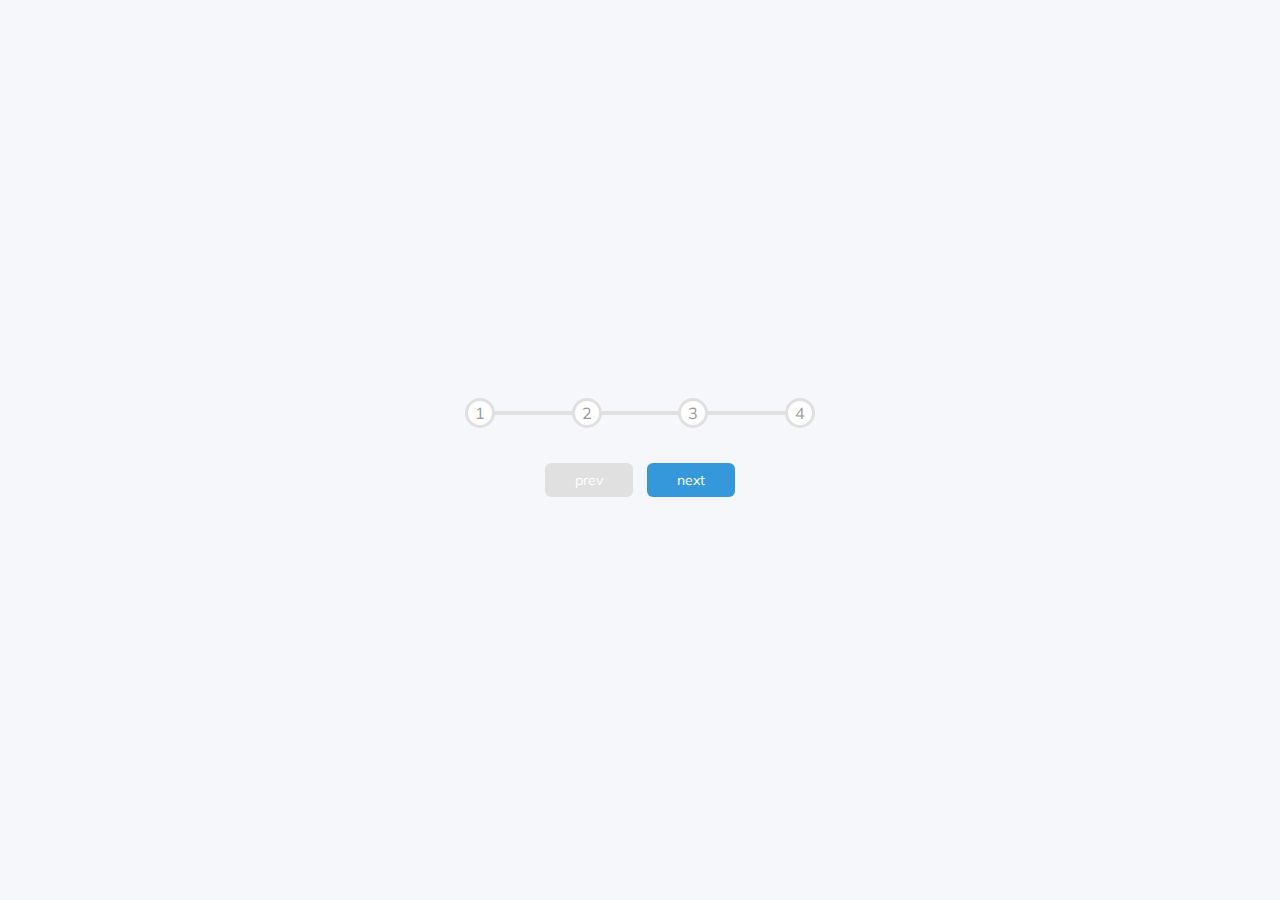
<file: 2.ProgressSteps/index.html>
<!DOCTYPE html>
<html lang="en">
  <head>
    <meta charset="UTF-8" />
    <meta http-equiv="X-UA-Compatible" content="IE=edge" />
    <meta name="viewport" content="width=device-width, initial-scale=1.0" />
    <link rel="stylesheet" href="./style.css" />
    <title>Progress Steps</title>
  </head>
  <body>
    <div class="container">
      <div class="progress-container">
        <div class="progress" id="progress"></div>
        <div class="circle">1</div>
        <div class="circle">2</div>
        <div class="circle">3</div>
        <div class="circle">4</div>
      </div>
      <button class="btn" id="prev" disabled>prev</button>
      <button class="btn" id="next">next</button>
    </div>
    <script src="./script.js"></script>
  </body>
</html>
</file>
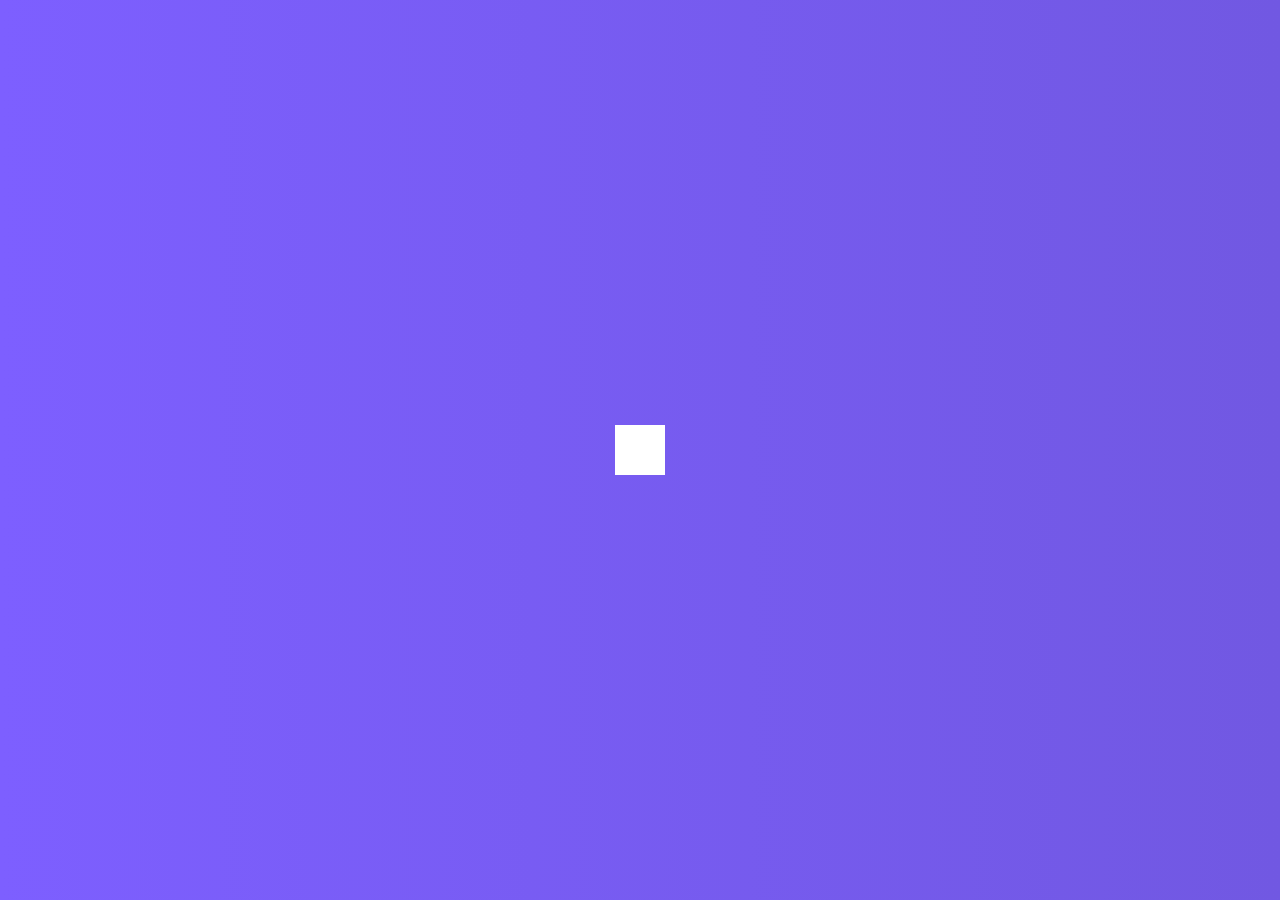
<file: 4.HiddenSearchWidget/index.html>
<!DOCTYPE html>
<html lang="en">
  <head>
    <meta charset="UTF-8" />
    <meta http-equiv="X-UA-Compatible" content="IE=edge" />
    <meta name="viewport" content="width=device-width, initial-scale=1.0" />
    <link
      rel="stylesheet"
      href="https://cdnjs.cloudflare.com/ajax/libs/font-awesome/5.14.0/css/all.min.css"
      integrity="sha512-1PKOgIY59xJ8Co8+NE6FZ+LOAZKjy+KY8iq0G4B3CyeY6wYHN3yt9PW0XpSriVlkMXe40PTKnXrLnZ9+fkDaog=="
      crossorigin="anonymous"
    />
    <link rel="stylesheet" href="./style.css" />
    <title>Hiden Search Widget</title>
  </head>
  <body>
    <div class="search">
      <input type="text" class="input" placeholder="Search..." />
      <button class="btn"><i class="fas fa-search"></i></button>
    </div>
    <script src="./script.js"></script>
  </body>
</html>
</file>
<file: 2.ProgressSteps/style.css>
@import url("https://fonts.googleapis.com/css?family=Muli&display=swap");

:root {
  --line-border-fill: #3498db;
  --line-border-empty: #e0e0e0;
}

* {
  box-sizing: border-box;
}

body {
  background-color: #f6f7fb;
  font-family: "Muli", sans-serif;
  display: flex;
  align-items: center;
  justify-content: center;
  height: 100vh;
  overflow: hidden;
  margin: 0;
}

.container {
  text-align: center;
}

.progress-container {
  display: flex;
  justify-content: space-between;
  position: relative;
  margin-bottom: 30px;
  max-width: 100%;
  width: 350px;
}

.progress-container::before {
  content: "";
  background-color: var(--line-border-empty);
  position: absolute;
  top: 50%;
  left: 0;
  transform: translateY(-50%);
  height: 4px;
  width: 100%;
  z-index: -1;
}

.progress {
  background-color: var(--line-border-fill);
  position: absolute;
  top: 50%;
  left: 0;
  transform: translateY(-50%);
  height: 4px;
  width: 0%;
  z-index: -1;
  transition: 0.4s ease;
}

.circle {
  background-color: #fff;
  color: #999;
  border-radius: 50%;
  height: 30px;
  width: 30px;
  display: flex;
  align-items: center;
  justify-content: center;
  border: 3px solid var(--line-border-empty);
  transition: 0.4s ease;
}

.circle.active {
  border-color: var(--line-border-fill);
}

.btn {
  background-color: var(--line-border-fill);
  color: #fff;
  border: 0;
  border-radius: 6px;
  cursor: pointer;
  font-family: inherit;
  padding: 8px 30px;
  margin: 5px;
  font-size: 14px;
}

.btn:active {
  transform: scale(0.98);
}

.btn:focus {
  outline: 0;
}

.btn:disabled {
  background-color: var(--line-border-empty);
  cursor: not-allowed;
}
</file>
<file: 4.HiddenSearchWidget/style.css>
@import url("https://fonts.googleapis.com/css?family=Lato&display=swap");

* {
  box-sizing: border-box;
}

body {
  background-image: linear-gradient(90deg, #7d5fff, #7158e2);
  font-family: "Roboto", sans-serif;
  display: flex;
  justify-content: center;
  align-items: center;
  margin: 0;
  overflow: hidden;
  height: 100vh;
}

.search {
  position: relative;
  height: 50px;
}

.search .input {
  background-color: #fff;
  border: 0;
  font-size: 18px;
  padding: 15px;
  height: 50px;
  width: 50px;
  transition: width 0.3s ease;
}

.btn {
  background-color: #fff;
  border: 0;
  cursor: pointer;
  font-size: 24px;
  position: absolute;
  top: 0;
  left: 0;
  height: 50px;
  width: 50px;
  transition: transform 0.3s ease;
}

.btn:focus,
input:focus {
  outline: none;
}

.search.active .input {
  width: 200px;
}

.search.active .btn {
  transform: translateX(198px);
}
</file>
